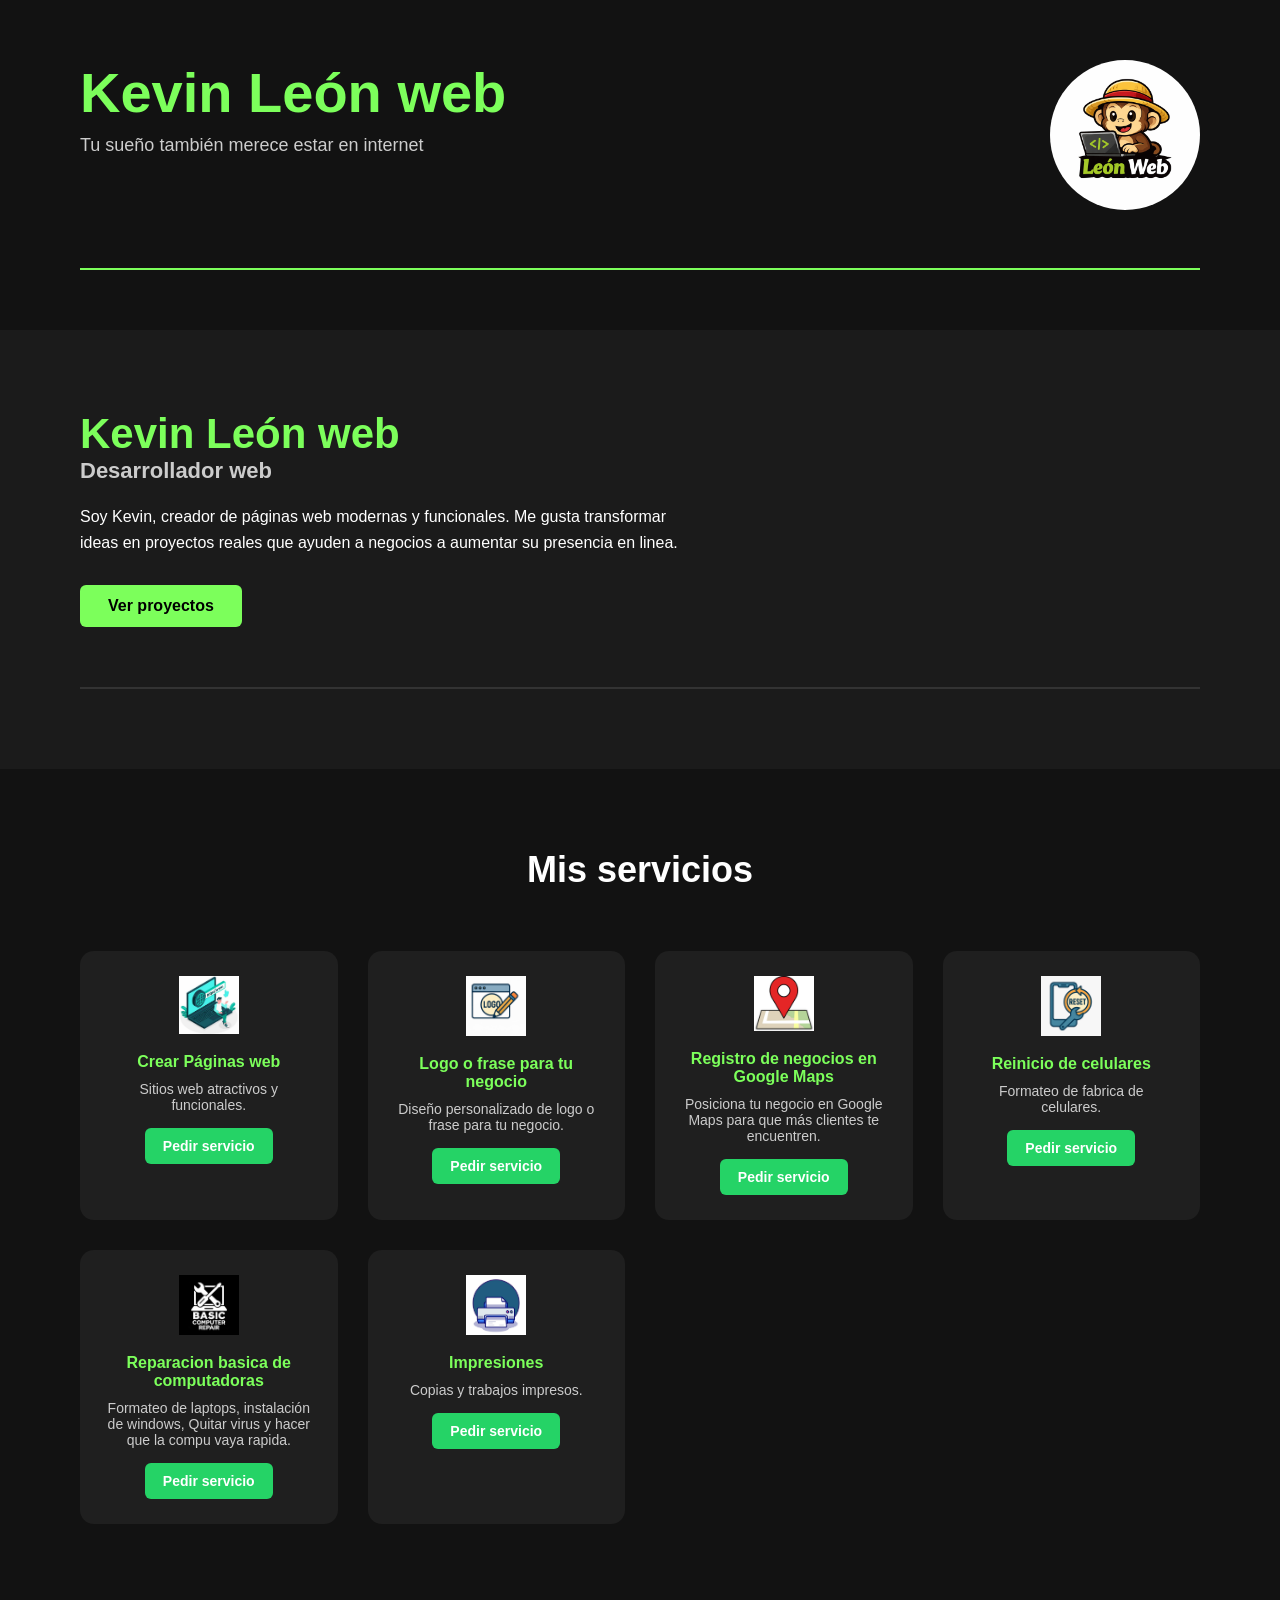
<file: index.html>
<!DOCTYPE html>
<html lang="es">
<head>
    <meta charset="UTF-8">
    <meta name="viewport" content="width=device-width, initial-scale=1.0">
    <meta name="description" content=" Desarrollador web. Páginas modernas, logos creativos y servicios digitales para impulsar tu negocio."/>
    <meta property="og:title" content=" Kevin León  Páginas web y soluciones digitales" />
    <meta property="og:description" content="- Desarrollador web. Páginas modernas, logos creativos y servicios digitales para impulsar tu negocio." />
    <meta property="og:image" content="dirreccion de el logo" />
    <meta property="og:url" content="dirreccion de la pagina web" />
    <meta property="og:type" content="website" />
    <title> Kevin León web</title>
    <link rel="stylesheet" href="style/index.css">
    <link rel="icon" href="./img/milogo.jpeg" class="favicon-redondo">
</head>
<body>

<!-- ========= BLOQUE 1 ========= -->
<section class="hero">

    <div class="hero-contenido">

        <div class="hero-izq">
            <h1> Kevin León web</h1>
            <p class="slogan">Tu sueño también merece estar en internet</p>
        </div>

        <div class="hero-der">
            <img src="./img/milogo.jpeg" alt="Logo Kevin León web" class="logo-redondo">
        </div>

    </div>

    <div class="linea"></div>
</section>


<!-- ========= BLOQUE 2 ========= -->
<section class="presentacion">

    <h2>Kevin León web</h2>
    <h3>Desarrollador web</h3>

    <p class="texto">
        Soy Kevin, creador de páginas web modernas y funcionales.
        Me gusta transformar ideas en proyectos reales que ayuden
        a negocios a aumentar su presencia en linea.
    </p>

    <a href="./paginas/proyectos.html" class="btn">Ver proyectos</a>

    <div class="linea clara"></div>
</section>


<!-- ========= BLOQUE 3 ========= -->
<section class="servicios">

    <h2 class="titulo-servicios">Mis servicios</h2>

    <div class="cards">

        <div class="card">
            <img src="img/paginaweb.jpeg">
            <h4> Crear Páginas web</h4>
            <p>Sitios web atractivos y funcionales.</p>
            <a href="https://wa.me/50379046199?text=Hola%20Kevin%2C%20me%20interesa%20el%20servicio%20de%20Crear%20P%C3%A1ginas%20web" class="btn-servicio">Pedir servicio</a>
        </div>

        <div class="card">
            <img src="img//logos.jpeg">
            <h4>Logo o frase para tu negocio</h4>
            <p>Diseño personalizado de logo o frase para tu negocio.</p>
            <a href="https://wa.me/50379046199?text=Hola%20Kevin%2C%20me%20interesa%20el%20servicio%20de%20Logo%20o%20frase%20para%20mi%20negocio" class="btn-servicio">Pedir servicio</a>
        </div>

                <div class="card">
            <img src="img/googlemaps.jpeg">
            <h4>Registro de negocios en Google Maps</h4>
            <p>Posiciona tu negocio en Google Maps para que más clientes te encuentren.</p>
            <a href="https://wa.me/50379046199?text=Hola%20Kevin%2C%20me%20interesa%20el%20servicio%20de%20Registro%20de%20negocios%20en%20Google%20Maps" class="btn-servicio">Pedir servicio</a>
        </div>

        <div class="card">
            <img src="img/formateo.jpeg">
            <h4> Reinicio de celulares</h4>
            <p>Formateo de fabrica de celulares.</p>
            <a href="https://wa.me/50379046199?text=Hola%20Kevin%2C%20me%20interesa%20el%20servicio%20de%20Reinicio%20de%20celulares" class="btn-servicio">Pedir servicio</a>
        </div>

                <div class="card">
            <img src="img/reparacion.jpeg">
            <h4> Reparacion basica de computadoras</h4>
            <p>Formateo de laptops, instalación de windows, Quitar virus y hacer que la compu vaya rapida.</p>
            <a href="https://wa.me/50379046199?text=Hola%20Kevin%2C%20me%20interesa%20el%20servicio%20de%20Reparacion%20de%20computadoras" class="btn-servicio">Pedir servicio</a>
        </div>

        <div class="card">
            <img src="img/impresiones.jpeg">
            <h4>Impresiones</h4>
            <p>Copias y trabajos impresos.</p>
            <a href="https://wa.me/50379046199?text=Hola%20Kevin%2C%20me%20interesa%20el%20servicio%20de%20Impresiones" class="btn-servicio">Pedir servicio</a>
        </div>
    </div>

</section>

</body>
</html>
</file>
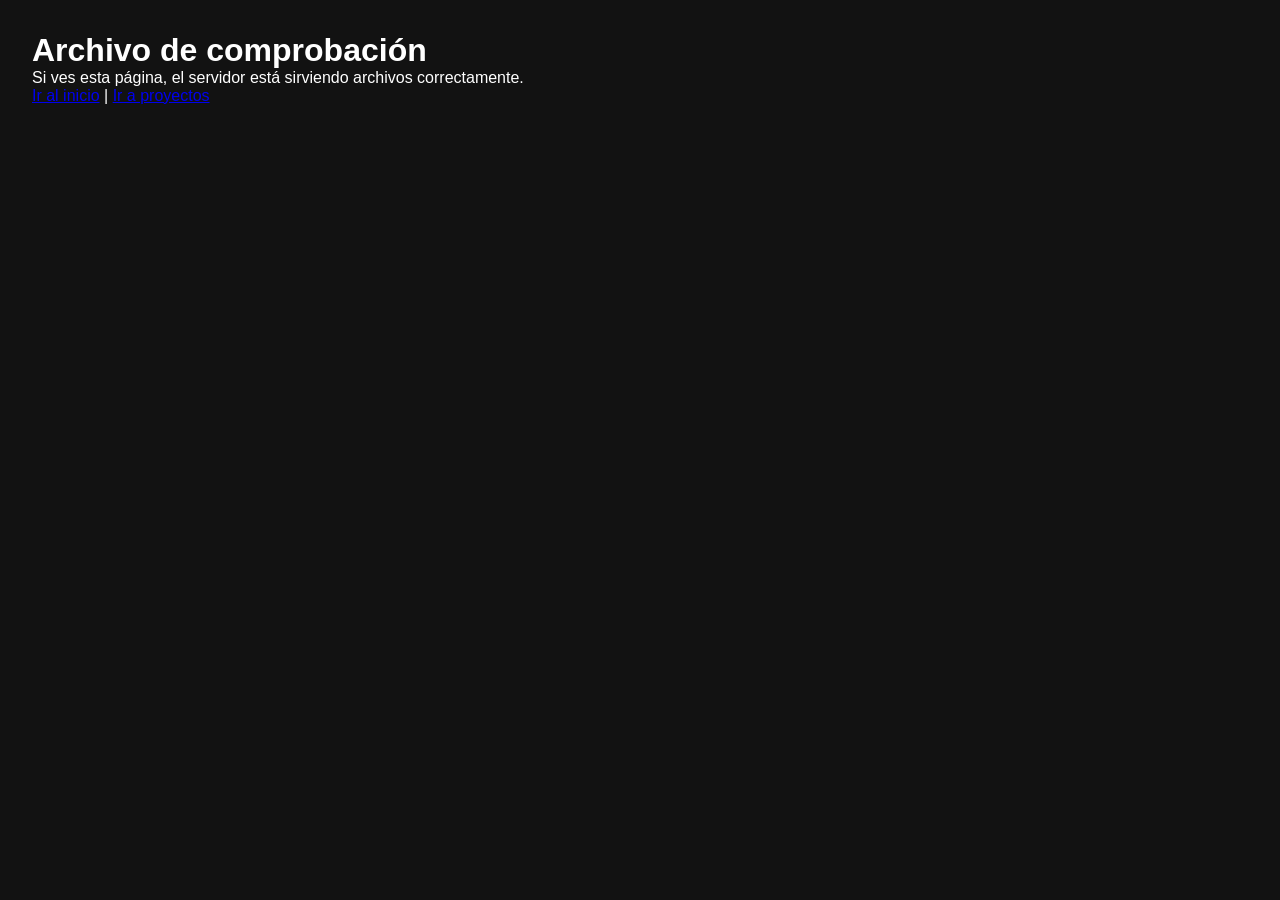
<file: check.html>
<!DOCTYPE html>
<html lang="es">
<head>
    <meta charset="utf-8">
    <title>Comprobación — Sitio</title>
    <link rel="stylesheet" href="style/index.css">
    <meta name="viewport" content="width=device-width, initial-scale=1">
</head>
<body>
    <main style="padding:2rem;font-family: Arial, Helvetica, sans-serif;">
        <h1>Archivo de comprobación</h1>
        <p>Si ves esta página, el servidor está sirviendo archivos correctamente.</p>
        <p>
            <a href="index.html">Ir al inicio</a> |
            <a href="paginas/proyectos.html">Ir a proyectos</a>
        </p>

    </main>
</body>
</html>
</file>
<file: style/index.css>
��* {  
         m a r g i n : 0 ;  
         p a d d i n g : 0 ;  
         b o x - s i z i n g : b o r d e r - b o x ;  
         f o n t - f a m i l y :   A r i a l ,   s a n s - s e r i f ;  
 }  
  
 / *   = = = = =   F A V I C O N   = = = = =   * /  
 . f a v i c o n - r e d o n d o {  
         b o r d e r - r a d i u s :   5 0 % ;  
 }  
  
 b o d y {  
         b a c k g r o u n d : # 1 2 1 2 1 2 ;  
         c o l o r : w h i t e ;  
 }  
  
 / *   = = = = =   H E R O   = = = = =   * /  
 . h e r o {  
         p a d d i n g : 6 0 p x   8 0 p x ;  
         b a c k g r o u n d : # 1 2 1 2 1 2 ;  
 }  
  
 . h e r o - c o n t e n i d o {  
         d i s p l a y : f l e x ;  
         j u s t i f y - c o n t e n t : s p a c e - b e t w e e n ;  
         a l i g n - i t e m s : f l e x - s t a r t ;  
 }  
  
 . h e r o - i z q   h 1 {  
         f o n t - s i z e : 5 6 p x ;  
         c o l o r : # 7 C F F 5 B ;  
 }  
  
 . s l o g a n {  
         m a r g i n - t o p : 1 0 p x ;  
         f o n t - s i z e : 1 8 p x ;  
         c o l o r : # c c c ;  
 }  
  
 . h e r o - d e r {  
         t e x t - a l i g n : c e n t e r ;  
         f o n t - s i z e : 1 4 p x ;  
         l i n e - h e i g h t : 1 . 8 ;  
         c o l o r : # a a a ;  
 }  
  
 . m a p a   {  
         d i s p l a y :   n o n e ;  
 }  
  
 . l o g o - r e d o n d o {  
         w i d t h : 1 5 0 p x ;  
         b o r d e r - r a d i u s : 5 0 % ;  
         m a r g i n - b o t t o m : 1 0 p x ;  
 }  
  
 . l i n e a {  
         m a r g i n - t o p : 4 0 p x ;  
         h e i g h t : 2 p x ;  
         b a c k g r o u n d : # 7 C F F 5 B ;  
 }  
  
 / *   = = = = =   P R E S E N T A C I %� N   = = = = =   * /  
 . p r e s e n t a c i o n {  
         b a c k g r o u n d : # 1 b 1 b 1 b ;  
         p a d d i n g : 8 0 p x ;  
 }  
  
 . p r e s e n t a c i o n   h 2 {  
         f o n t - s i z e : 4 2 p x ;  
         c o l o r : # 7 C F F 5 B ;  
 }  
  
 . p r e s e n t a c i o n   h 3 {  
         f o n t - s i z e : 2 2 p x ;  
         m a r g i n - b o t t o m : 2 0 p x ;  
         c o l o r : # c c c ;  
 }  
  
 . t e x t o {  
         m a x - w i d t h : 6 0 0 p x ;  
         l i n e - h e i g h t : 1 . 6 ;  
         m a r g i n - b o t t o m : 3 0 p x ;  
 }  
  
 . b t n {  
         d i s p l a y : i n l i n e - b l o c k ;  
         p a d d i n g : 1 2 p x   2 8 p x ;  
         b a c k g r o u n d : # 7 C F F 5 B ;  
         c o l o r : # 0 0 0 ;  
         t e x t - d e c o r a t i o n : n o n e ;  
         f o n t - w e i g h t : b o l d ;  
         b o r d e r - r a d i u s : 6 p x ;  
 }  
  
 . l i n e a . c l a r a {  
         b a c k g r o u n d : # 3 3 3 ;  
         m a r g i n - t o p : 6 0 p x ;  
 }  
  
 / *   = = = = =   S E R V I C I O S   = = = = =   * /  
 . s e r v i c i o s {  
         p a d d i n g : 8 0 p x ;  
         b a c k g r o u n d : # 1 2 1 2 1 2 ;  
 }  
  
 . t i t u l o - s e r v i c i o s {  
         t e x t - a l i g n : c e n t e r ;  
         f o n t - s i z e : 3 6 p x ;  
         m a r g i n - b o t t o m : 6 0 p x ;  
 }  
  
 . c a r d s {  
         d i s p l a y : g r i d ;  
         g r i d - t e m p l a t e - c o l u m n s : r e p e a t ( a u t o - f i t , m i n m a x ( 2 2 0 p x , 1 f r ) ) ;  
         g a p : 3 0 p x ;  
 }  
  
 . c a r d {  
         b a c k g r o u n d : # 1 f 1 f 1 f ;  
         p a d d i n g : 2 5 p x ;  
         b o r d e r - r a d i u s : 1 4 p x ;  
         t e x t - a l i g n : c e n t e r ;  
 }  
  
 . c a r d   i m g {  
         w i d t h : 6 0 p x ;  
         m a r g i n - b o t t o m : 1 5 p x ;  
 }  
  
 . c a r d   h 4 {  
         m a r g i n - b o t t o m : 1 0 p x ;  
         c o l o r : # 7 C F F 5 B ;  
 }  
  
 . c a r d   p {  
         f o n t - s i z e : 1 4 p x ;  
         c o l o r : # c c c ;  
         m a r g i n - b o t t o m : 1 5 p x ;  
 }  
  
 . b t n - s e r v i c i o {  
         d i s p l a y : i n l i n e - b l o c k ;  
         p a d d i n g : 1 0 p x   1 8 p x ;  
         b a c k g r o u n d : # 2 5 D 3 6 6 ;  
         c o l o r : # f f f ;  
         t e x t - d e c o r a t i o n : n o n e ;  
         f o n t - w e i g h t : b o l d ;  
         b o r d e r - r a d i u s : 6 p x ;  
         f o n t - s i z e : 1 4 p x ;  
         t r a n s i t i o n : b a c k g r o u n d   0 . 3 s   e a s e ;  
 }  
  
 . b t n - s e r v i c i o : h o v e r {  
         b a c k g r o u n d : # 1 d a 8 5 d ;  
 }  
  
 / *   = = = = =   R E S P O N S I V E   = = = = =   * /  
 @ m e d i a   ( m a x - w i d t h :   1 0 2 4 p x )   {  
         . h e r o   {  
                 p a d d i n g :   4 0 p x   4 0 p x ;  
         }  
  
         . h e r o - i z q   h 1   {  
                 f o n t - s i z e :   4 2 p x ;  
         }  
  
         . p r e s e n t a c i o n   {  
                 p a d d i n g :   6 0 p x   4 0 p x ;  
         }  
  
         . s e r v i c i o s   {  
                 p a d d i n g :   6 0 p x   4 0 p x ;  
         }  
 }  
  
 @ m e d i a   ( m a x - w i d t h :   7 6 8 p x )   {  
         . h e r o   {  
                 p a d d i n g :   3 0 p x   2 0 p x ;  
         }  
  
         . h e r o - c o n t e n i d o   {  
                 f l e x - d i r e c t i o n :   c o l u m n ;  
                 t e x t - a l i g n :   c e n t e r ;  
                 a l i g n - i t e m s :   c e n t e r ;  
         }  
  
         . h e r o - i z q   {  
                 t e x t - a l i g n :   c e n t e r ;  
         }  
  
         . h e r o - i z q   h 1   {  
                 f o n t - s i z e :   4 8 p x ;  
                 t e x t - a l i g n :   c e n t e r ;  
         }  
  
         . s l o g a n   {  
                 f o n t - s i z e :   2 2 p x ;  
                 t e x t - a l i g n :   c e n t e r ;  
         }  
  
         . h e r o - d e r   {  
                 t e x t - a l i g n :   c e n t e r ;  
                 m a r g i n - t o p :   2 0 p x ;  
         }  
  
         . l o g o - r e d o n d o   {  
                 w i d t h :   1 2 0 p x ;  
         }  
  
         . p r e s e n t a c i o n   {  
                 p a d d i n g :   4 0 p x   2 0 p x ;  
         }  
  
         . p r e s e n t a c i o n   h 2   {  
                 f o n t - s i z e :   2 8 p x ;  
         }  
  
         . p r e s e n t a c i o n   h 3   {  
                 f o n t - s i z e :   1 8 p x ;  
         }  
  
         . s e r v i c i o s   {  
                 p a d d i n g :   4 0 p x   2 0 p x ;  
         }  
  
         . t i t u l o - s e r v i c i o s   {  
                 f o n t - s i z e :   2 8 p x ;  
                 m a r g i n - b o t t o m :   4 0 p x ;  
         }  
  
         . c a r d s   {  
                 g r i d - t e m p l a t e - c o l u m n s :   1 f r ;  
                 g a p :   2 0 p x ;  
         }  
 }  
  
 @ m e d i a   ( m a x - w i d t h :   4 8 0 p x )   {  
         . h e r o   {  
                 p a d d i n g :   2 0 p x   1 5 p x ;  
         }  
  
         . h e r o - i z q   h 1   {  
                 f o n t - s i z e :   2 8 p x ;  
         }  
  
         . s l o g a n   {  
                 f o n t - s i z e :   1 6 p x ;  
         }  
  
         . h e r o - d e r   {  
                 f o n t - s i z e :   1 2 p x ;  
         }  
  
         . l o g o - r e d o n d o   {  
                 w i d t h :   1 0 0 p x ;  
         }  
  
         . p r e s e n t a c i o n   {  
                 p a d d i n g :   3 0 p x   1 5 p x ;  
         }  
  
         . p r e s e n t a c i o n   h 2   {  
                 f o n t - s i z e :   2 4 p x ;  
         }  
  
         . p r e s e n t a c i o n   h 3   {  
                 f o n t - s i z e :   1 6 p x ;  
         }  
  
         . b t n   {  
                 p a d d i n g :   1 0 p x   2 0 p x ;  
                 f o n t - s i z e :   1 4 p x ;  
         }  
  
         . s e r v i c i o s   {  
                 p a d d i n g :   3 0 p x   1 5 p x ;  
         }  
  
         . t i t u l o - s e r v i c i o s   {  
                 f o n t - s i z e :   2 2 p x ;  
                 m a r g i n - b o t t o m :   3 0 p x ;  
         }  
  
         . c a r d   {  
                 p a d d i n g :   2 0 p x   1 5 p x ;  
         }  
  
         . c a r d   i m g   {  
                 w i d t h :   5 0 p x ;  
         }  
  
         . c a r d   h 4   {  
                 f o n t - s i z e :   1 6 p x ;  
         }  
  
         . c a r d   p   {  
                 f o n t - s i z e :   1 3 p x ;  
         }  
  
         . b t n - s e r v i c i o   {  
                 p a d d i n g :   8 p x   1 4 p x ;  
                 f o n t - s i z e :   1 2 p x ;  
         }  
 }  
 
</file>
